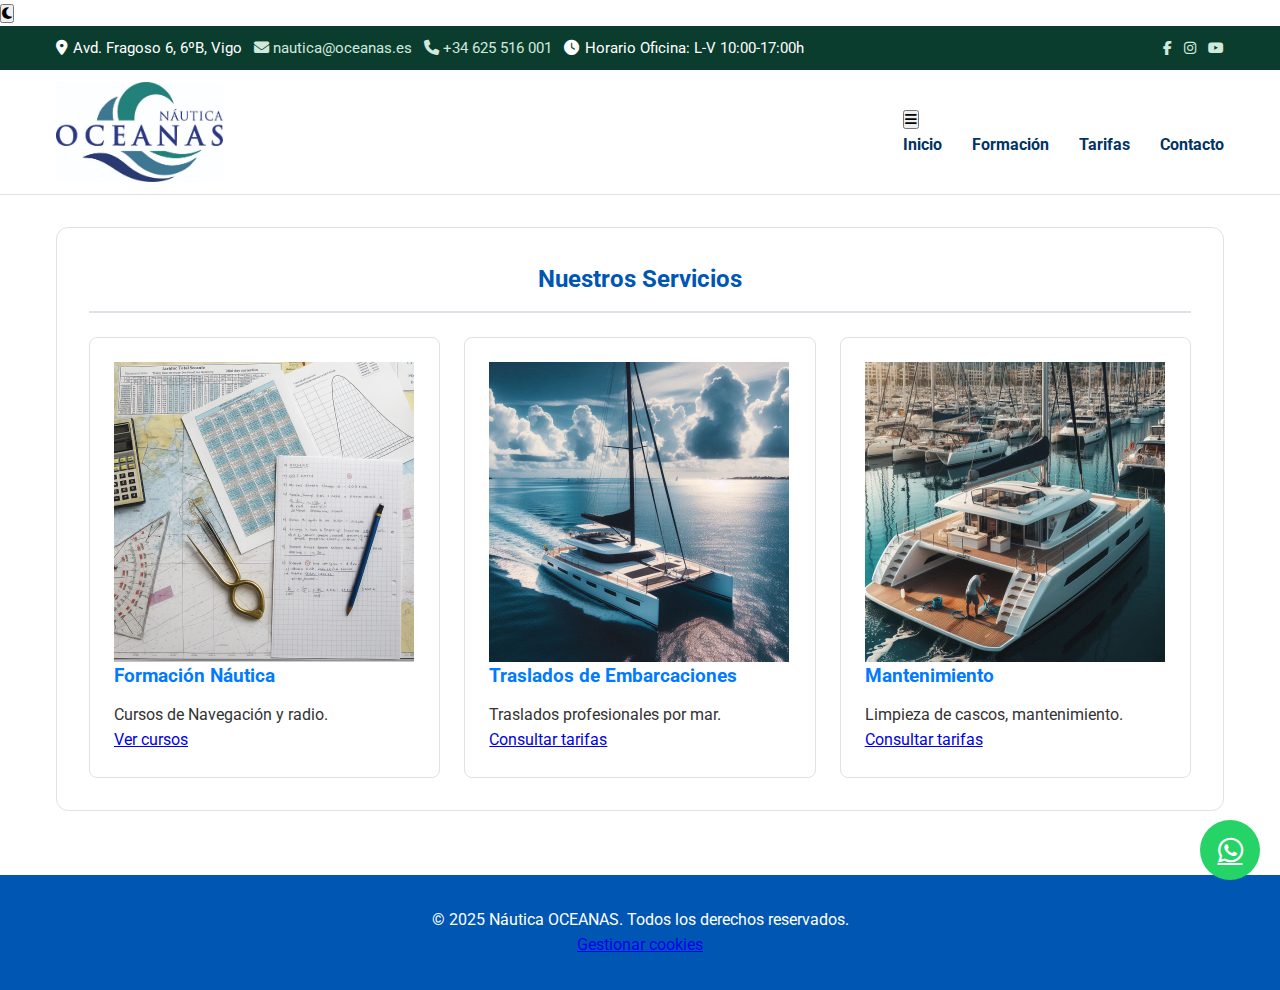
<file: oceanasfinal/index.html>
<!DOCTYPE html>
<html lang="es">
<head>
  <meta charset="UTF-8" />
  <meta name="viewport" content="width=device-width, initial-scale=1.0"/>
  <title>Náutica OCEANAS - Inicio</title>
  <link href="https://fonts.googleapis.com/css2?family=Roboto:wght@300;400;700&display=swap" rel="stylesheet">
  <link rel="stylesheet" href="https://cdnjs.cloudflare.com/ajax/libs/font-awesome/6.5.0/css/all.min.css">
  <link rel="stylesheet" href="css/styles.css">
</head>
  <button class="theme-toggle" onclick="toggleTheme()" title="Cambiar tema">
    <i class="fas fa-moon"></i>
  </button>

  <!-- Barra superior -->
  <header class="header-top">
    <div class="container">
      <ul class="contact-info">
        <li><i class="fas fa-map-marker-alt"></i> Avd. Fragoso 6, 6ºB, Vigo</li>
        <li><a href="mailto:nautica@oceanas.es"><i class="fas fa-envelope"></i> nautica@oceanas.es</a></li>
        <li><a href="tel:+34625516001"><i class="fas fa-phone"></i> +34 625 516 001</a></li>
        <li><i class="fas fa-clock"></i> Horario Oficina: L-V 10:00-17:00h</li>
      </ul>
      <ul class="social-links">
        <li><a href="https://www.facebook.com/oceanas.roses" target="_blank"><i class="fab fa-facebook-f"></i></a></li>
        <li><a href="https://www.instagram.com/oceanas_5/" target="_blank"><i class="fab fa-instagram"></i></a></li>
        <li><a href="https://www.youtube.com/@NauticaOceanas" target="_blank"><i class="fab fa-youtube"></i></a></li>
      </ul>
    </div>
  </header>

  <!-- Header principal -->
  <header class="header-main">
    <div class="container">
      <div class="logo">
        <img src="img/oceanas22.jpeg" alt="Náutica OCEANAS">
      </div>
      <nav>
        <button class="menu-toggle" onclick="toggleMenu()">
          <i class="fas fa-bars"></i>
        </button>
        <ul class="nav-menu" id="navMenu">
          <li><a href="index.html">Inicio</a></li>
          <li><a href="formacion.html">Formación</a></li>
          <li><a href="tarifas.html">Tarifas</a></li>
          <li><a href="contacto.html">Contacto</a></li>
        </ul>
      </nav>
    </div>
  </header>

  <!-- Contenido principal -->
  <main>
    <section>
      <h2>Nuestros Servicios</h2>
      <div class="services-grid">
        <div class="service-card">
          <a href="formacion.html" class="btn"><img src="img/carta6.png" alt="Formación"></a>
          <h3>Formación Náutica</h3>
          <p>Cursos de Navegación y radio.</p>
          <a href="formacion.html" class="btn">Ver cursos</a>
        </div>
        <div class="service-card">
          <a href="tarifas.html" class="btn"><img src="img/catamaran1.png" alt="Traslados"></a>
          <h3>Traslados de Embarcaciones</h3>
          <p>Traslados profesionales por mar.</p>
          <a href="tarifas.html" class="btn">Consultar tarifas</a>
        </div>
        <div class="service-card">
          <a href="tarifas.html" class="btn"><img src="img/catamaran2.png" alt="Servicios"></a>
          <h3>Mantenimiento</h3>
          <p>Limpieza de cascos, mantenimiento.</p>
          <a href="tarifas.html" class="btn">Consultar tarifas</a>
        </div>
      </div>
    </section>
  </main>

  <!-- WhatsApp -->
  <a href="https://wa.me/34625516001?text=¡Hola!%20Quiero%20información" class="whatsapp-float" target="_blank">
    <i class="fab fa-whatsapp"></i>
  </a>

  <!-- Footer -->
  <footer>
    <p>&copy; 2025 Náutica OCEANAS. Todos los derechos reservados.</p>
    <p><a href="#" onclick="showCookieSettings()">Gestionar cookies</a></p>
  </footer>

  <!-- Scripts -->
  <script src="js/scripts.js"></script>
</body>
</html>
</html>
</file>
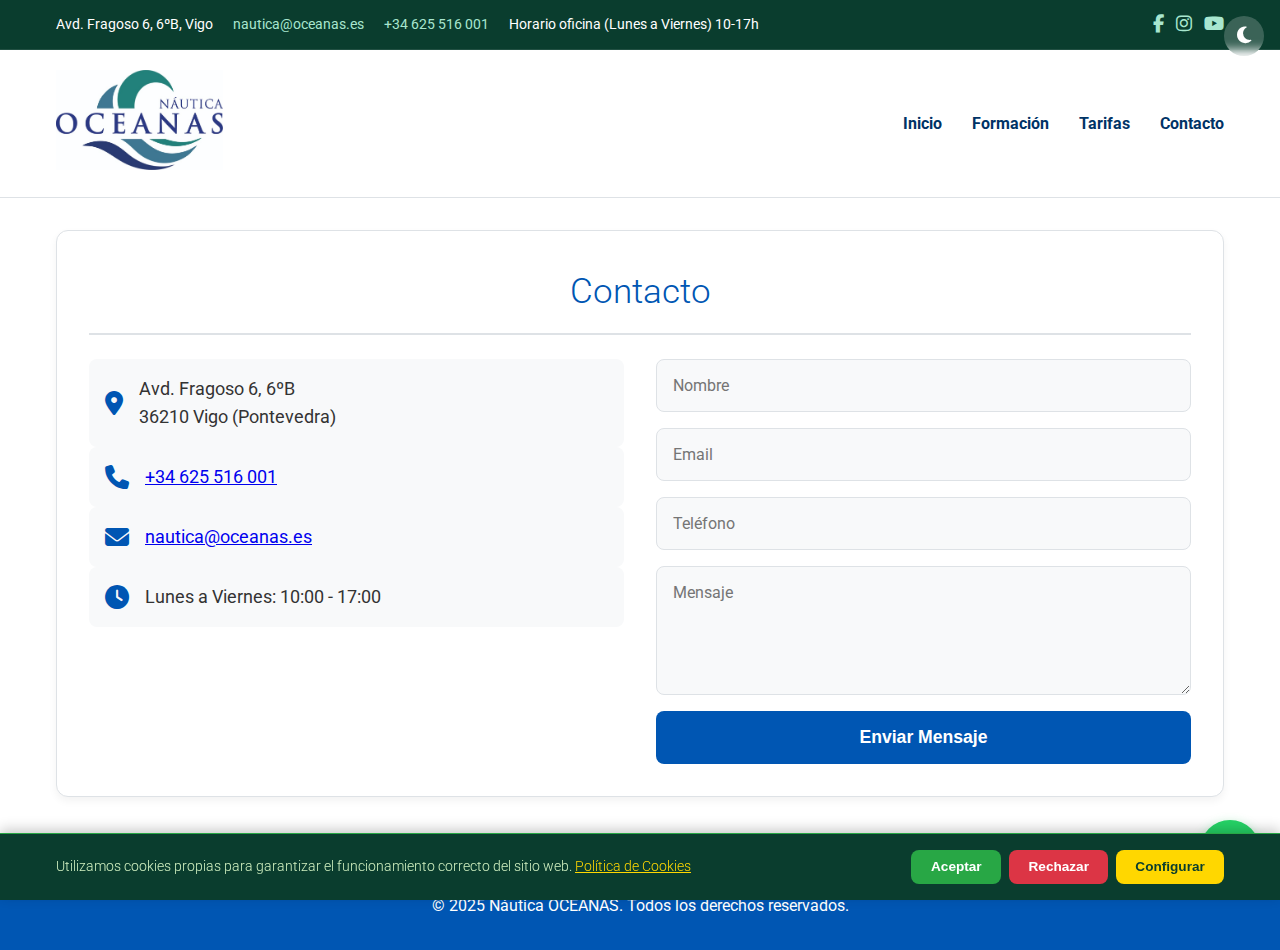
<file: oceanasfinal/contacto.html>
<!DOCTYPE html>
<html lang="es">
<head>
    <meta charset="UTF-8">
    <meta name="viewport" content="width=device-width, initial-scale=1.0">
    <title>Contacto - Náutica OCEANAS</title>
    <link href="https://fonts.googleapis.com/css2?family=Roboto:wght@300;400;700&display=swap" rel="stylesheet">
    <link rel="stylesheet" href="https://cdnjs.cloudflare.com/ajax/libs/font-awesome/6.5.0/css/all.min.css">
    <style>
        :root {
            --primary: #0056b3; --secondary: #007BFF; --light: #f8f9fa; --dark: #212529;
            --gray: #6c757d; --success: #28a745; --border: #dee2e6; --text: #333;
            --bg: #ffffff; --card-bg: #ffffff; --shadow: 0 4px 8px rgba(0,0,0,0.05);
            --oceanas-blue: #003366; --oceanas-gold: #ffd700;
            --topbar-bg: #0a3d2e; --topbar-text: #ffffff;
        }
        [data-theme="dark"] {
            --primary: #1e90ff; --secondary: #0d6efd; --light: #212529; --dark: #f8f9fa;
            --gray: #adb5bd; --success: #20c997; --border: #495057; --text: #f8f9fa;
            --bg: #121212; --card-bg: #1e1e1e; --shadow: 0 4px 12px rgba(0,0,0,0.3);
            --oceanas-blue: #002244; --oceanas-gold: #ffed4e;
            --topbar-bg: #071f18; --topbar-text: #e0e0e0;
        }
        * { margin: 0; padding: 0; box-sizing: border-box; }
        body {
            font-family: 'Roboto', sans-serif; background: var(--bg); color: var(--text);
            line-height: 1.6; transition: all 0.3s ease;
        }

        /* BARRA SUPERIOR */
        .header-top {
            background-color: var(--topbar-bg); padding: 10px 0; font-size: 14px;
            border-bottom: 1px solid rgba(255,255,255,0.1); color: var(--topbar-text);
        }
        .header-top .container {
            max-width: 1200px; margin: 0 auto; display: flex; justify-content: space-between;
            align-items: center; flex-wrap: wrap; padding: 0 1rem;
        }
        .contact-info { display: flex; gap: 20px; list-style: none; }
        .contact-info li { display: flex; align-items: center; gap: 5px; font-size: 0.9rem; }
        .contact-info a { color: #a8e6cf; text-decoration: none; }
        .contact-info a:hover { color: #ffffff; text-decoration: underline; }
        .social-links { display: flex; gap: 12px; list-style: none; }
        .social-links a { color: #a8e6cf; font-size: 18px; }
        .social-links a:hover { color: #ffffff; }

        /* HEADER PRINCIPAL */
        .header-main {
            background-color: #ffffff; padding: 20px 0; border-bottom: 1px solid var(--border);
        }
        [data-theme="dark"] .header-main {
            background-color: #1e1e1e !important; border-bottom-color: #444 !important;
        }
        .header-main .container {
            max-width: 1200px; margin: 0 auto; display: flex; justify-content: space-between;
            align-items: center; padding: 0 1rem;
        }
        .logo img { height: 100px; width: auto; }
        [data-theme="dark"] .logo img { filter: brightness(1.3); }
        .nav-menu {
            display: flex; list-style: none; gap: 30px; align-items: center;
        }
        .nav-menu a {
            color: var(--oceanas-blue); text-decoration: none; font-weight: bold;
            font-size: 1rem; transition: color 0.3s ease;
        }
        .nav-menu a:hover { color: var(--oceanas-gold); }
        [data-theme="dark"] .nav-menu a { color: #ffffff; }
        [data-theme="dark"] .nav-menu a:hover { color: #ffed4e; }

        .menu-toggle {
            display: none; background: none; border: none; color: var(--oceanas-blue);
            font-size: 1.8rem; cursor: pointer; padding: 8px; border-radius: 50%;
            transition: all 0.3s ease; z-index: 1000;
        }
        [data-theme="dark"] .menu-toggle { color: #ffffff; }
        .menu-toggle:hover { background: rgba(0,0,0,0.1); }
        [data-theme="dark"] .menu-toggle:hover { background: rgba(255,255,255,0.1); }

        @media (max-width: 768px) {
            .header-top .container { flex-direction: column; gap: 8px; text-align: center; }
            .contact-info { flex-wrap: wrap; justify-content: center; gap: 12px; font-size: 0.85rem; }
            .social-links { justify-content: center; }
            .header-main .container { flex-direction: column; gap: 15px; text-align: center; position: relative; padding: 1rem; }
            .logo img { height: 70px; }
            .nav-menu {
                display: none; flex-direction: column; gap: 15px; background: var(--bg);
                padding: 1.5rem; width: 100%; position: absolute; top: 100%; left: 0;
                z-index: 999; border: 1px solid var(--border); box-shadow: var(--shadow);
            }
            [data-theme="dark"] .nav-menu { background: #1e1e1e !important; border-color: #444 !important; }
            .nav-menu.active { display: flex; }
            .menu-toggle { display: block; position: absolute; right: 1rem; top: 50%; transform: translateY(-50%); }
        }

        main { max-width: 1200px; margin: 2rem auto; padding: 0 1rem; }
        section {
            background: var(--card-bg); padding: 2rem; border-radius: 12px;
            margin-bottom: 2rem; box-shadow: var(--shadow); border: 1px solid var(--border);
        }
        h1 {
            color: var(--primary); text-align: center; margin-bottom: 1.5rem;
            border-bottom: 2px solid var(--border); padding-bottom: 0.8rem; font-size: 2.2rem; font-weight: 300;
        }
        .contact-grid {
            display: grid; grid-template-columns: repeat(auto-fit, minmax(300px, 1fr)); gap: 2rem;
        }
        .contact-info-item {
            display: flex; align-items: center; gap: 1rem; font-size: 1.1rem;
            padding: 1rem; background: var(--light); border-radius: 8px;
        }
        .contact-info-item i { font-size: 1.5rem; color: var(--primary); }
        form {
            display: grid; gap: 1rem;
        }
        input, textarea {
            padding: 1rem; border: 1px solid var(--border); border-radius: 8px;
            background: var(--light); font-family: inherit; font-size: 1rem;
        }
        input:focus, textarea:focus {
            outline: none; border-color: var(--primary); box-shadow: 0 0 0 3px rgba(0,86,179,0.2);
        }
        button[type="submit"] {
            background: var(--primary); color: white; border: none; padding: 1rem;
            font-size: 1.1rem; cursor: pointer; border-radius: 8px; font-weight: bold;
        }
        button[type="submit"]:hover {
            background: var(--secondary);
        }

        .theme-toggle {
            position: fixed; top: 1rem; right: 1rem; background: rgba(255,255,255,0.2);
            border: none; color: white; width: 40px; height: 40px; border-radius: 50%;
            cursor: pointer; font-size: 1.2rem; backdrop-filter: blur(5px); z-index: 1001;
        }
        .whatsapp-float {
            position: fixed; bottom: 20px; right: 20px; background: #25D366; color: white;
            width: 60px; height: 60px; border-radius: 50%; display: flex; align-items: center;
            justify-content: center; font-size: 1.8rem; box-shadow: 0 4px 12px rgba(37,211,102,0.4);
            z-index: 1000; animation: pulse 2s infinite;
        }
        @keyframes pulse { 0% { box-shadow: 0 0 0 0 rgba(37,211,102,0.7); } 70% { box-shadow: 0 0 0 10px rgba(37,211,102,0); } 100% { box-shadow: 0 0 0 0 rgba(37,211,102,0); } }
        footer { background: var(--primary); color: white; text-align: center; padding: 2rem 0; margin-top: 4rem; }
        @media (max-width: 768px) { .theme-toggle { top: 0.8rem; right: 0.8rem; } }
    </style>
</head>
    <!-- === AVISO DE COOKIES (RGPD - SIN GOOGLE ANALYTICS) === -->
<div id="cookie-banner" class="cookie-banner">
    <div class="cookie-content">
        <p>
            Utilizamos cookies propias para garantizar el funcionamiento correcto del sitio web. 
            <a href="#!" onclick="showCookiePolicy()" style="color: #ffd700; text-decoration: underline; cursor: pointer;">Política de Cookies</a>
        </p>
        <div class="cookie-buttons">
            <button onclick="acceptCookies()" class="cookie-btn cookie-accept">Aceptar</button>
            <button onclick="rejectCookies()" class="cookie-btn cookie-reject">Rechazar</button>
            <button onclick="showCookieSettings()" class="cookie-btn cookie-config">Configurar</button>
        </div>
    </div>
</div>

<!-- Modal de Configuración -->
<div id="cookie-modal" class="cookie-modal">
    <div class="cookie-modal-content">
        <span class="cookie-close" onclick="closeCookieModal()">&times;</span>
        <h3>Configuración de Cookies</h3>
        <p>Elige qué tipo de cookies permites:</p>
        <label>
            <input type="checkbox" id="cookie-necessary" checked disabled>
            Cookies Necesarias <small>(Siempre activas - esenciales para el sitio)</small>
        </label>
        <div class="cookie-buttons">
            <button onclick="saveCookieSettings()" class="cookie-btn cookie-save">Guardar preferencias</button>
        </div>
    </div>
</div>

<!-- Política de Cookies (Modal) -->
<div id="cookie-policy-modal" class="cookie-modal">
    <div class="cookie-modal-content">
        <span class="cookie-close" onclick="closeCookiePolicy()">&times;</span>
        <h3>Política de Cookies</h3>
        <p><strong>Náutica OCEANAS</strong> utiliza cookies propias para garantizar el correcto funcionamiento del sitio web.</p>
        <h4>¿Qué son las cookies?</h4>
        <p>Las cookies son pequeños archivos que se almacenan en tu navegador para recordar preferencias como el tema oscuro/claro.</p>
        <h4>Cookies utilizadas</h4>
        <ul>
            <li><strong>Necesarias:</strong> Para el funcionamiento básico (ej: tema, menú).</li>
            <li><strong>No utilizamos cookies de terceros, publicidad ni analíticas.</strong></li>
        </ul>
        <h4>¿Cómo gestionarlas?</h4>
        <p>Puedes aceptar, rechazar o configurar las cookies en cualquier momento desde el banner inferior.</p>
        <p><small>Última actualización: 10 de noviembre de 2025</small></p>
    </div>
</div>

<style>
    /* === ESTILOS DEL BANNER DE COOKIES === */
    .cookie-banner {
        position: fixed; bottom: 0; left: 0; width: 100%; background: #0a3d2e;
        color: #d0f0c0; padding: 1rem; z-index: 9999; box-shadow: 0 -4px 12px rgba(0,0,0,0.2);
        font-size: 0.9rem; display: none; backdrop-filter: blur(6px); border-top: 1px solid #28a745;
    }
    .cookie-content {
        max-width: 1200px; margin: 0 auto; display: flex; justify-content: space-between;
        align-items: center; flex-wrap: wrap; gap: 1rem; padding: 0 1rem;
    }
    .cookie-content p { margin: 0; flex: 1; min-width: 280px; font-weight: 300; }
    .cookie-buttons { display: flex; gap: 0.5rem; flex-wrap: wrap; }
    .cookie-btn {
        padding: 0.6rem 1.2rem; border: none; border-radius: 8px; cursor: pointer;
        font-size: 0.85rem; font-weight: bold; transition: all 0.3s ease;
        min-width: 90px;
    }
    .cookie-accept { background: #28a745; color: white; }
    .cookie-reject { background: #dc3545; color: white; }
    .cookie-config { background: #ffd700; color: #0a3d2e; }
    .cookie-save { background: var(--primary); color: white; width: 100%; margin-top: 1rem; }
    .cookie-btn:hover { transform: translateY(-2px); opacity: 0.92; }

    /* Modal genérico */
    .cookie-modal {
        display: none; position: fixed; z-index: 10000; left: 0; top: 0;
        width: 100%; height: 100%; background: rgba(0,0,0,0.75); justify-content: center; align-items: center;
        padding: 1rem; overflow-y: auto;
    }
    .cookie-modal-content {
        background: var(--card-bg); padding: 2rem; border-radius: 12px; max-width: 600px;
        width: 100%; position: relative; box-shadow: var(--shadow); border: 1px solid var(--border);
        color: var(--text);
    }
    .cookie-close {
        position: absolute; top: 12px; right: 18px; font-size: 2rem; cursor: pointer;
        color: var(--text); opacity: 0.7; font-weight: bold;
    }
    .cookie-close:hover { opacity: 1; }
    .cookie-modal h3 { margin-top: 0; color: var(--primary); border-bottom: 1px solid var(--border); padding-bottom: 0.5rem; }
    .cookie-modal label {
        display: flex; align-items: flex-start; gap: 0.8rem; margin: 1rem 0; font-size: 1rem;
    }
    .cookie-modal input[type="checkbox"] {
        width: 18px; height: 18px; accent-color: #28a745; margin-top: 2px;
    }
    .cookie-modal small { color: var(--gray); font-size: 0.85rem; }

    @media (max-width: 768px) {
        .cookie-content { flex-direction: column; text-align: center; }
        .cookie-buttons { justify-content: center; width: 100%; }
        .cookie-btn { flex: 1; }
        .cookie-modal-content { padding: 1.5rem; }
    }
</style>

<script>
    // === GESTIÓN DE COOKIES (SIN ANALÍTICAS) ===
    const COOKIE_NAME = 'oceanas_cookies';

    // Mostrar banner si no hay consentimiento previo
    window.addEventListener('load', () => {
        const consent = localStorage.getItem(COOKIE_NAME);
        if (!consent) {
            document.getElementById('cookie-banner').style.display = 'block';
        }
    });

    // Aceptar todas
    function acceptCookies() {
        localStorage.setItem(COOKIE_NAME, JSON.stringify({ necessary: true }));
        hideBanner();
    }

    // Rechazar (solo necesarias)
    function rejectCookies() {
        localStorage.setItem(COOKIE_NAME, JSON.stringify({ necessary: true }));
        hideBanner();
    }

    // Mostrar configuración
    function showCookieSettings() {
        document.getElementById('cookie-modal').style.display = 'flex';
    }

    // Cerrar modal
    function closeCookieModal() {
        document.getElementById('cookie-modal').style.display = 'none';
    }

    // Guardar (solo necesarias)
    function saveCookieSettings() {
        acceptCookies();
        closeCookieModal();
    }

    // Mostrar política
    function showCookiePolicy() {
        document.getElementById('cookie-policy-modal').style.display = 'flex';
    }

    // Cerrar política
    function closeCookiePolicy() {
        document.getElementById('cookie-policy-modal').style.display = 'none';
    }

    // Ocultar banner
    function hideBanner() {
        document.getElementById('cookie-banner').style.display = 'none';
    }

    // Cerrar modales al hacer clic fuera
    window.onclick = function(e) {
        const modal1 = document.getElementById('cookie-modal');
        const modal2 = document.getElementById('cookie-policy-modal');
        if (e.target === modal1) closeCookieModal();
        if (e.target === modal2) closeCookiePolicy();
    };
</script>
<body data-theme="light">
    <button class="theme-toggle" onclick="toggleTheme()" title="Cambiar tema">
        <i class="fas fa-moon"></i>
    </button>

    <!-- BARRA SUPERIOR -->
    <header class="header-top">
        <div class="container">
            <ul class="contact-info">
                <li>Avd. Fragoso 6, 6ºB, Vigo</li>
                <li><a href="mailto:nautica@oceanas.es">nautica@oceanas.es</a></li>
                <li><a href="tel:+34625516001">+34 625 516 001</a></li>
                <li class="Horario oficina">Horario oficina (Lunes a Viernes) 10-17h</li>
            </ul>
            <ul class="social-links">
                <li><a href="https://www.facebook.com/oceanas.roses" target="_blank" rel="noopener"><i class="fab fa-facebook-f"></i></a></li>
                <li><a href="https://www.instagram.com/oceanas_5/" target="_blank" rel="noopener"><i class="fab fa-instagram"></i></a></li>
                <li><a href="https://www.youtube.com/@NauticaOceanas" target="_blank" rel="noopener"><i class="fab fa-youtube"></i></a></li>
            </ul>
        </div>
    </header>

    <!-- Header principal -->
  <header class="header-main">
    <div class="container">
      <div class="logo">
        <img src="img/oceanas22.jpeg" alt="Náutica OCEANAS">
      </div>
      <nav>
        <button class="menu-toggle" onclick="toggleMenu()">
          <i class="fas fa-bars"></i>
        </button>
        <ul class="nav-menu" id="navMenu">
          <li><a href="index.html">Inicio</a></li>
          <li><a href="formacion.html">Formación</a></li>
          <li><a href="tarifas.html">Tarifas</a></li>
          <li><a href="contacto.html">Contacto</a></li>
        </ul>
      </nav>
    </div>
  </header>

    <!-- CONTENIDO -->
    <main>
        <section>
            <h1>Contacto</h1>
            <div class="contact-grid">
                <div>
                    <div class="contact-info-item">
                        <i class="fas fa-map-marker-alt"></i>
                        <div>Avd. Fragoso 6, 6ºB<br>36210 Vigo (Pontevedra)</div>
                    </div>
                    <div class="contact-info-item">
                        <i class="fas fa-phone"></i>
                        <div><a href="tel:+34625516001">+34 625 516 001</a></div>
                    </div>
                    <div class="contact-info-item">
                        <i class="fas fa-envelope"></i>
                        <div><a href="mailto:nautica@oceanas.es">nautica@oceanas.es</a></div>
                    </div>
                    <div class="contact-info-item">
                        <i class="fas fa-clock"></i>
                        <div>Lunes a Viernes: 10:00 - 17:00</div>
                    </div>
                </div>
                <form>
                    <input type="text" placeholder="Nombre" required>
                    <input type="email" placeholder="Email" required>
                    <input type="tel" placeholder="Teléfono">
                    <textarea rows="5" placeholder="Mensaje" required></textarea>
                    <button type="submit">Enviar Mensaje</button>
                </form>
            </div>
        </section>
    </main>

    <a href="https://wa.me/34625516001?text=¡Hola!%20Quiero%20contactar" class="whatsapp-float" target="_blank">
        <i class="fab fa-whatsapp"></i>
    </a>

    <footer>
        <p>© 2025 Náutica OCEANAS. Todos los derechos reservados.</p>
    </footer>

    <script>
        function toggleTheme() {
            const body = document.body;
            const newTheme = body.getAttribute('data-theme') === 'dark' ? 'light' : 'dark';
            body.setAttribute('data-theme', newTheme);
            localStorage.setItem('theme', newTheme);
            const icon = document.querySelector('.theme-toggle i');
            icon.className = newTheme === 'dark' ? 'fas fa-sun' : 'fas fa-moon';
        }
        function toggleMenu() {
            const menu = document.getElementById('navMenu');
            menu.classList.toggle('active');
        }
        window.addEventListener('load', () => {
            const saved = localStorage.getItem('theme') || (window.matchMedia('(prefers-color-scheme: dark)').matches ? 'dark' : 'light');
            document.body.setAttribute('data-theme', saved);
            const icon = document.querySelector('.theme-toggle i');
            if (icon) icon.className = saved === 'dark' ? 'fas fa-sun' : 'fas fa-moon';
        });
    </script>
</body>
</html>
</file>
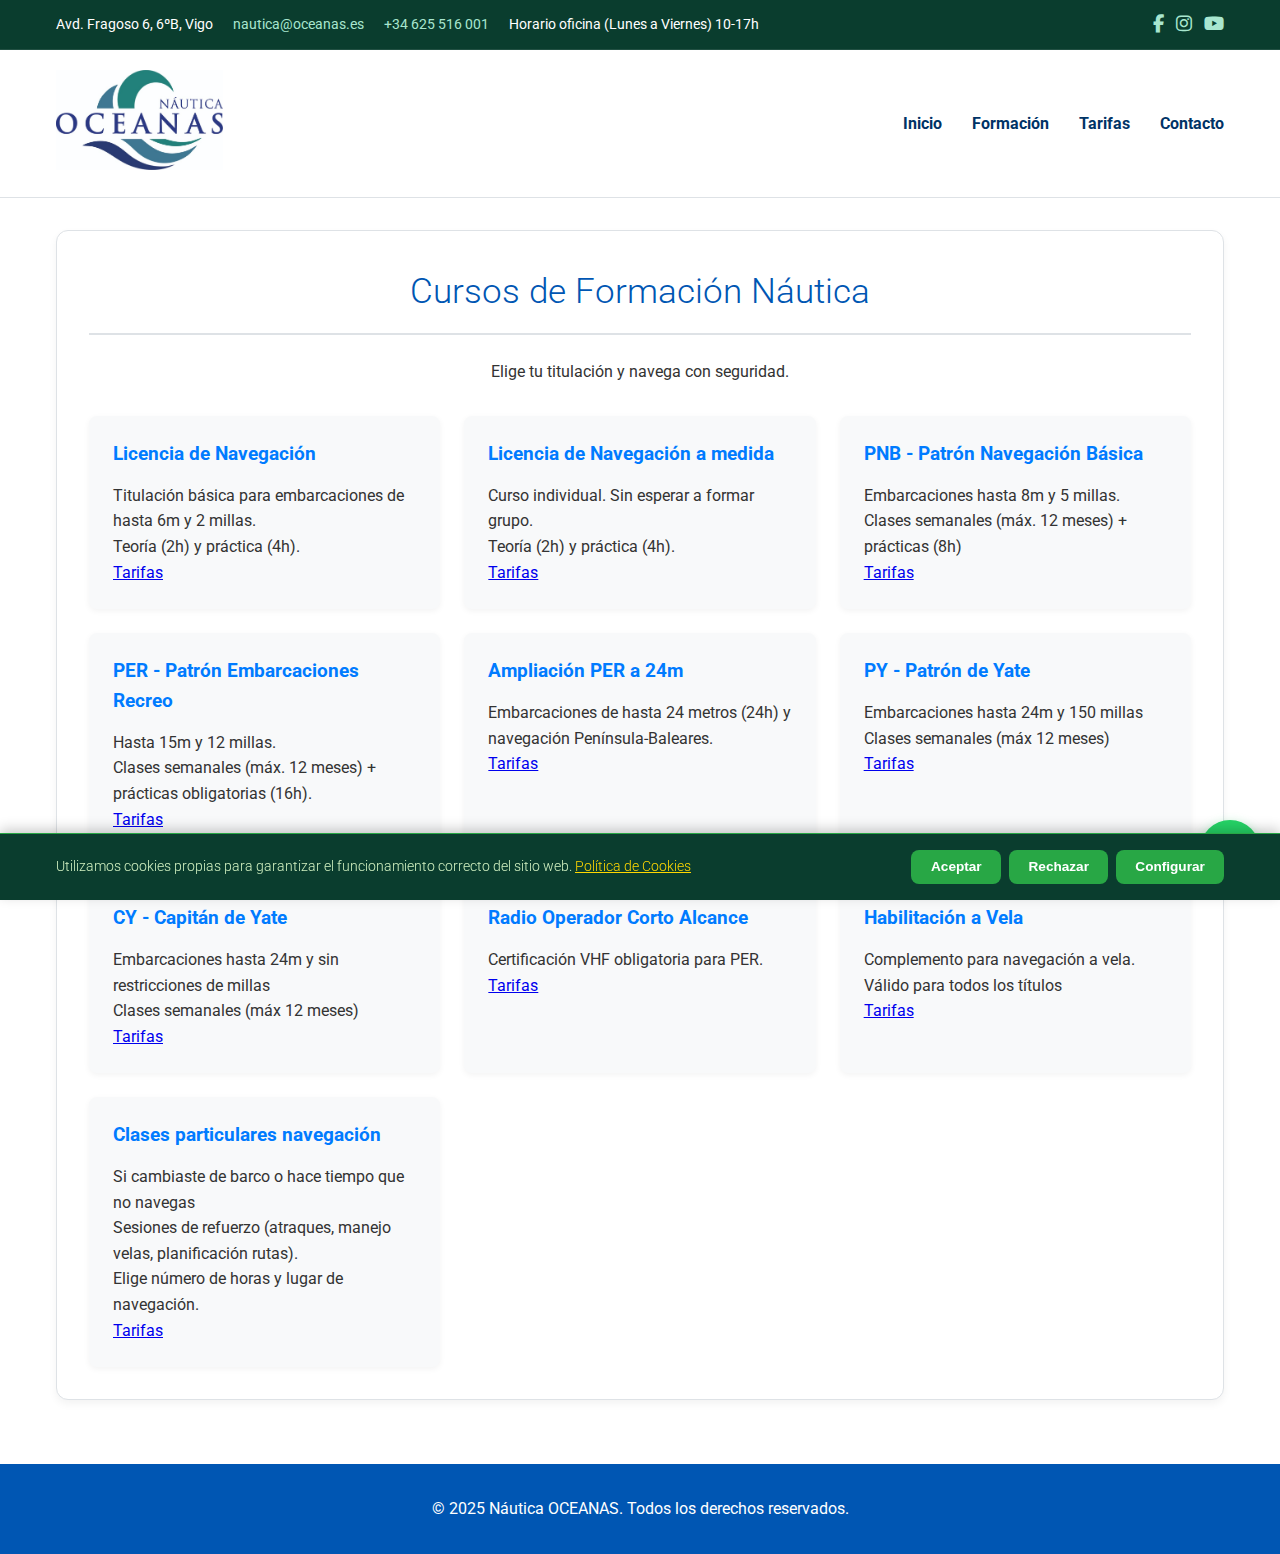
<file: oceanasfinal/formacion.html>
<!DOCTYPE html>
<html lang="es">
<head>
    <meta charset="UTF-8">
    <meta name="viewport" content="width=device-width, initial-scale=1.0">
    <title>Formación - Náutica OCEANAS</title>
    <link href="https://fonts.googleapis.com/css2?family=Roboto:wght@300;400;700&display=swap" rel="stylesheet">
    <link rel="stylesheet" href="https://cdnjs.cloudflare.com/ajax/libs/font-awesome/6.5.0/css/all.min.css">
    <style>
        :root {
            --primary: #0056b3; --secondary: #007BFF; --light: #f8f9fa; --dark: #212529;
            --gray: #6c757d; --success: #28a745; --border: #dee2e6; --text: #333;
            --bg: #ffffff; --card-bg: #ffffff; --shadow: 0 4px 8px rgba(0,0,0,0.05);
            --oceanas-blue: #003366; --oceanas-gold: #ffd700;
            --topbar-bg: #0a3d2e; --topbar-text: #ffffff;
        }
       
        * { margin: 0; padding: 0; box-sizing: border-box; }
        body {
            font-family: 'Roboto', sans-serif; background: var(--bg); color: var(--text);
            line-height: 1.6; transition: all 0.3s ease;
        }

        /* BARRA SUPERIOR */
        .header-top {
            background-color: var(--topbar-bg); padding: 10px 0; font-size: 14px;
            border-bottom: 1px solid rgba(255,255,255,0.1); color: var(--topbar-text);
        }
        .header-top .container {
            max-width: 1200px; margin: 0 auto; display: flex; justify-content: space-between;
            align-items: center; flex-wrap: wrap; padding: 0 1rem;
        }
        .contact-info { display: flex; gap: 20px; list-style: none; }
        .contact-info li { display: flex; align-items: center; gap: 5px; font-size: 0.9rem; }
        .contact-info a { color: #a8e6cf; text-decoration: none; }
        .contact-info a:hover { color: #ffffff; text-decoration: underline; }
        .social-links { display: flex; gap: 12px; list-style: none; }
        .social-links a { color: #a8e6cf; font-size: 18px; }
        .social-links a:hover { color: #ffffff; }

        /* HEADER PRINCIPAL */
        .header-main {
            background-color: #ffffff; padding: 20px 0; border-bottom: 1px solid var(--border);
        }
       
        .header-main .container {
            max-width: 1200px; margin: 0 auto; display: flex; justify-content: space-between;
            align-items: center; padding: 0 1rem;
        }
        .logo img { height: 100px; width: auto; }
        
        .nav-menu {
            display: flex; list-style: none; gap: 30px; align-items: center;
        }
        .nav-menu a {
            color: var(--oceanas-blue); text-decoration: none; font-weight: bold;
            font-size: 1rem; transition: color 0.3s ease;
        }
        .nav-menu a:hover { color: var(--oceanas-gold); }
       
     
     @media (max-width: 768px) {
            .header-top .container { flex-direction: column; gap: 8px; text-align: center; }
            .contact-info { flex-wrap: wrap; justify-content: center; gap: 12px; font-size: 0.85rem; }
            .social-links { justify-content: center; }
            .header-main .container { flex-direction: column; gap: 15px; text-align: center; position: relative; padding: 1rem; }
            .logo img { height: 70px; }
            .nav-menu {
                display: flex; flex-direction: column; gap: 15px; background: var(--bg);
                padding: 1.5rem; width: 100%; position: absolute; top: 100%; left: 0;
                z-index: 999; border: 1px solid var(--border); box-shadow: var(--shadow);
            }
          
            .nav-menu.active { display: flex; }
           
        }

        main { max-width: 1200px; margin: 2rem auto; padding: 0 1rem; }
        section {
            background: var(--card-bg); padding: 2rem; border-radius: 12px;
            margin-bottom: 2rem; box-shadow: var(--shadow); border: 1px solid var(--border);
        }
        h1, h2 {
            color: var(--primary); text-align: center; margin-bottom: 1.5rem;
            border-bottom: 2px solid var(--border); padding-bottom: 0.8rem;
        }
        h1 { font-size: 2.2rem; font-weight: 300; }
        .course-list {
            display: grid; gap: 1.5rem; grid-template-columns: repeat(auto-fit, minmax(280px, 1fr));
        }
        .course-item {
            background: var(--light); padding: 1.5rem; border-radius: 8px;
            box-shadow: 0 2px 6px rgba(0,0,0,0.05); transition: transform 0.3s ease;
        }
        .course-item:hover { transform: translateY(-5px); }
        .course-item h3 { color: var(--secondary); margin-bottom: 0.8rem; }
        .price { font-weight: bold; color: var(--success); font-size: 1.1rem; }

       
        .whatsapp-float {
            position: fixed; bottom: 20px; right: 20px; background: #25D366; color: white;
            width: 60px; height: 60px; border-radius: 50%; display: flex; align-items: center;
            justify-content: center; font-size: 1.8rem; box-shadow: 0 4px 12px rgba(37,211,102,0.4);
            z-index: 1000; animation: pulse 2s infinite;
        }
        @keyframes pulse { 0% { box-shadow: 0 0 0 0 rgba(37,211,102,0.7); } 70% { box-shadow: 0 0 0 10px rgba(37,211,102,0); } 100% { box-shadow: 0 0 0 0 rgba(37,211,102,0); } }
        footer { background: var(--primary); color: white; text-align: center; padding: 2rem 0; margin-top: 4rem; }
        @media (max-width: 768px) { .theme-toggle { top: 0.8rem; right: 0.8rem; } }
    </style>
</head>
     <!-- === AVISO DE COOKIES (RGPD - SIN GOOGLE ANALYTICS) === -->
<div id="cookie-banner" class="cookie-banner">
    <div class="cookie-content">
        <p>
            Utilizamos cookies propias para garantizar el funcionamiento correcto del sitio web. 
            <a href="#!" onclick="showCookiePolicy()" style="color: #ffd700; text-decoration: underline; cursor: pointer;">Política de Cookies</a>
        </p>
        <div class="cookie-buttons">
            <button onclick="acceptCookies()" class="cookie-btn cookie-accept">Aceptar</button>
            <button onclick="rejectCookies()" class="cookie-btn cookie-reject">Rechazar</button>
            <button onclick="showCookieSettings()" class="cookie-btn cookie-config">Configurar</button>
        </div>
    </div>
</div>

<!-- Modal de Configuración -->
<div id="cookie-modal" class="cookie-modal">
    <div class="cookie-modal-content">
        <span class="cookie-close" onclick="closeCookieModal()">&times;</span>
        <h3>Configuración de Cookies</h3>
        <p>Elige qué tipo de cookies permites:</p>
        <label>
            <input type="checkbox" id="cookie-necessary" checked disabled>
            Cookies Necesarias <small>(Siempre activas - esenciales para el sitio)</small>
        </label>
        <div class="cookie-buttons">
            <button onclick="saveCookieSettings()" class="cookie-btn cookie-save">Guardar preferencias</button>
        </div>
    </div>
</div>

<!-- Política de Cookies (Modal) -->
<div id="cookie-policy-modal" class="cookie-modal">
    <div class="cookie-modal-content">
        <span class="cookie-close" onclick="closeCookiePolicy()">&times;</span>
        <h3>Política de Cookies</h3>
        <p><strong>Náutica OCEANAS</strong> utiliza cookies propias para garantizar el correcto funcionamiento del sitio web.</p>
        <h4>¿Qué son las cookies?</h4>
        <p>Las cookies son pequeños archivos que se almacenan en tu navegador para recordar preferencias como el tema oscuro/claro.</p>
        <h4>Cookies utilizadas</h4>
        <ul>
            <li><strong>Necesarias:</strong> Para el funcionamiento básico (ej: tema, menú).</li>
            <li><strong>No utilizamos cookies de terceros, publicidad ni analíticas.</strong></li>
        </ul>
        <h4>¿Cómo gestionarlas?</h4>
        <p>Puedes aceptar, rechazar o configurar las cookies en cualquier momento desde el banner inferior.</p>
        <p><small>Última actualización: 10 de noviembre de 2025</small></p>
    </div>
</div>

<style>
    /* === ESTILOS DEL BANNER DE COOKIES === */
    .cookie-banner {
        position: fixed; bottom: 0; left: 0; width: 100%; background: #0a3d2e;
        color: #d0f0c0; padding: 1rem; z-index: 9999; box-shadow: 0 -4px 12px rgba(0,0,0,0.2);
        font-size: 0.9rem; display: none; backdrop-filter: blur(6px); border-top: 1px solid #28a745;
    }
    .cookie-content {
        max-width: 1200px; margin: 0 auto; display: flex; justify-content: space-between;
        align-items: center; flex-wrap: wrap; gap: 1rem; padding: 0 1rem;
    }
    .cookie-content p { margin: 0; flex: 1; min-width: 280px; font-weight: 300; }
    .cookie-buttons { display: flex; gap: 0.5rem; flex-wrap: wrap; }
    .cookie-btn {
        padding: 0.6rem 1.2rem; border: none; border-radius: 8px; cursor: pointer;
        font-size: 0.85rem; font-weight: bold; transition: all 0.3s ease;
        min-width: 90px;
    }
    .cookie-accept { background: #28a745; color: white; }
    .cookie-reject { background: #28a745; color: white; }
    .cookie-config { background: #28a745; color: white; }
    .cookie-save { background: var(--primary); color: white; width: 100%; margin-top: 1rem; }
    .cookie-btn:hover { transform: translateY(-2px); opacity: 0.92; }

    /* Modal genérico */
    .cookie-modal {
        display: none; position: fixed; z-index: 10000; left: 0; top: 0;
        width: 100%; height: 100%; background: rgba(0,0,0,0.75); justify-content: center; align-items: center;
        padding: 1rem; overflow-y: auto;
    }
    .cookie-modal-content {
        background: var(--card-bg); padding: 2rem; border-radius: 12px; max-width: 600px;
        width: 100%; position: relative; box-shadow: var(--shadow); border: 1px solid var(--border);
        color: var(--text);
    }
    .cookie-close {
        position: absolute; top: 12px; right: 18px; font-size: 2rem; cursor: pointer;
        color: var(--text); opacity: 0.7; font-weight: bold;
    }
    .cookie-close:hover { opacity: 1; }
    .cookie-modal h3 { margin-top: 0; color: var(--primary); border-bottom: 1px solid var(--border); padding-bottom: 0.5rem; }
    .cookie-modal label {
        display: flex; align-items: flex-start; gap: 0.8rem; margin: 1rem 0; font-size: 1rem;
    }
    .cookie-modal input[type="checkbox"] {
        width: 18px; height: 18px; accent-color: #28a745; margin-top: 2px;
    }
    .cookie-modal small { color: var(--gray); font-size: 0.85rem; }

    @media (max-width: 768px) {
        .cookie-content { flex-direction: column; text-align: center; }
        .cookie-buttons { justify-content: center; width: 100%; }
        .cookie-btn { flex: 1; }
        .cookie-modal-content { padding: 1.5rem; }
    }
</style>

<script>
    // === GESTIÓN DE COOKIES (SIN ANALÍTICAS) ===
    const COOKIE_NAME = 'oceanas_cookies';

    // Mostrar banner si no hay consentimiento previo
    window.addEventListener('load', () => {
        const consent = localStorage.getItem(COOKIE_NAME);
        if (!consent) {
            document.getElementById('cookie-banner').style.display = 'block';
        }
    });

    // Aceptar todas
    function acceptCookies() {
        localStorage.setItem(COOKIE_NAME, JSON.stringify({ necessary: true }));
        hideBanner();
    }

    // Rechazar (solo necesarias)
    function rejectCookies() {
        localStorage.setItem(COOKIE_NAME, JSON.stringify({ necessary: true }));
        hideBanner();
    }

    // Mostrar configuración
    function showCookieSettings() {
        document.getElementById('cookie-modal').style.display = 'flex';
    }

    // Cerrar modal
    function closeCookieModal() {
        document.getElementById('cookie-modal').style.display = 'none';
    }

    // Guardar (solo necesarias)
    function saveCookieSettings() {
        acceptCookies();
        closeCookieModal();
    }

    // Mostrar política
    function showCookiePolicy() {
        document.getElementById('cookie-policy-modal').style.display = 'flex';
    }

    // Cerrar política
    function closeCookiePolicy() {
        document.getElementById('cookie-policy-modal').style.display = 'none';
    }

    // Ocultar banner
    function hideBanner() {
        document.getElementById('cookie-banner').style.display = 'none';
    }

    // Cerrar modales al hacer clic fuera
    window.onclick = function(e) {
        const modal1 = document.getElementById('cookie-modal');
        const modal2 = document.getElementById('cookie-policy-modal');
        if (e.target === modal1) closeCookieModal();
        if (e.target === modal2) closeCookiePolicy();
    };
</script>
<body data-theme="light">
    
    <!-- BARRA SUPERIOR -->
    <header class="header-top">
        <div class="container">
            <ul class="contact-info">
                <li>Avd. Fragoso 6, 6ºB, Vigo</li>
                <li><a href="mailto:nautica@oceanas.es">nautica@oceanas.es</a></li>
                <li><a href="tel:+34625516001">+34 625 516 001</a></li>
                <li class="Horario oficina">Horario oficina (Lunes a Viernes) 10-17h</li>
            </ul>
            <ul class="social-links">
                <li><a href="https://www.facebook.com/oceanas.roses" target="_blank" rel="noopener"><i class="fab fa-facebook-f"></i></a></li>
                <li><a href="https://www.instagram.com/oceanas_5/" target="_blank" rel="noopener"><i class="fab fa-instagram"></i></a></li>
                <li><a href="https://www.youtube.com/@NauticaOceanas" target="_blank" rel="noopener"><i class="fab fa-youtube"></i></a></li>
            </ul>
        </div>
    </header>

    <!-- Header principal -->
  <header class="header-main">
    <div class="container">
      <div class="logo">
        <img src="img/oceanas22.jpeg" alt="Náutica OCEANAS">
      </div>
      <nav>
       
        <ul class="nav-menu" id="navMenu">
          <li><a href="index.html">Inicio</a></li>
          <li><a href="formacion.html">Formación</a></li>
          <li><a href="tarifas.html">Tarifas</a></li>
          <li><a href="contacto.html">Contacto</a></li>
        </ul>
      </nav>
    </div>

  </header>


    <!-- CONTENIDO -->
    <main>
        <section>
            <h1>Cursos de Formación Náutica</h1>
            <p style="text-align:center; margin-bottom:2rem;">Elige tu titulación y navega con seguridad.</p>
            <div class="course-list">
                <div class="course-item">
                    <h3>Licencia de Navegación</h3>
                    <p>Titulación básica para embarcaciones de hasta 6m y 2 millas.</p>
                    <p>Teoría (2h) y práctica (4h).</p>
                    <a href="tarifas.html" class="btn">Tarifas</a>
                </div>
                <div class="course-item">
                    <h3>Licencia de Navegación a medida</h3>
                    <p>Curso individual. Sin esperar a formar grupo.</p>
                    <p>Teoría (2h) y práctica (4h).</p>
                    <a href="tarifas.html" class="btn">Tarifas</a>
                </div>
                <div class="course-item">
                    <h3>PNB - Patrón Navegación Básica</h3>
                    <p>Embarcaciones hasta 8m y 5 millas.</p>
                    <p>Clases semanales (máx. 12 meses) + prácticas (8h)</p>
                    <a href="tarifas.html" class="btn">Tarifas</a>
                </div>
                <div class="course-item">
                    <h3>PER - Patrón Embarcaciones Recreo</h3>
                    <p>Hasta 15m y 12 millas.</p>
                    <p>Clases semanales (máx. 12 meses) + prácticas obligatorias (16h).</p>
                    <a href="tarifas.html" class="btn">Tarifas</a>
                </div>
                <div class="course-item">
                    <h3>Ampliación PER a 24m</h3>
                    <p>Embarcaciones de hasta 24 metros (24h) y navegación Península-Baleares.</p>
                    <a href="tarifas.html" class="btn">Tarifas</a>
                </div>
                <div class="course-item">
                    <h3>PY - Patrón de Yate</h3>
                    <p>Embarcaciones hasta 24m y 150 millas</p>
                    <p>Clases semanales (máx 12 meses)</p>
                    <a href="tarifas.html" class="btn">Tarifas</a>
                </div>
                <div class="course-item">
                    <h3>CY - Capitán de Yate</h3>
                    <p>Embarcaciones hasta 24m y sin restricciones de millas</p>
                    <p>Clases semanales (máx 12 meses)</p>
                    <a href="tarifas.html" class="btn">Tarifas</a>
                </div>
                    <div class="course-item">
                    <h3>Radio Operador Corto Alcance</h3>
                    <p>Certificación VHF obligatoria para PER.</p>
                    <a href="tarifas.html" class="btn">Tarifas</a>
                </div>
                <div class="course-item">
                    <h3>Habilitación a Vela</h3>
                    <p>Complemento para navegación a vela.</p>
                    <p>Válido para todos los títulos</p>
                    <a href="tarifas.html" class="btn">Tarifas</a>
                </div>    
                <div class="course-item">
                    <h3>Clases particulares navegación</h3>
                    <p>Si cambiaste de barco o hace tiempo que no navegas</p>
                    <p>Sesiones de refuerzo (atraques, manejo velas, planificación rutas).</p>
                    <p>Elige número de horas y lugar de navegación.</p>
                    <a href="tarifas.html" class="btn">Tarifas</a>
                </div>
            </div>
        </section>
    </main>

    <a href="https://wa.me/34625516001?text=¡Hola!%20Quiero%20información%20sobre%20formación" class="whatsapp-float" target="_blank">
        <i class="fab fa-whatsapp"></i>
    </a>

    <footer>
        <p>© 2025 Náutica OCEANAS. Todos los derechos reservados.</p>
    </footer>

    <script src="js/cookies.js" defer></script>
</body>
</html>
</file>
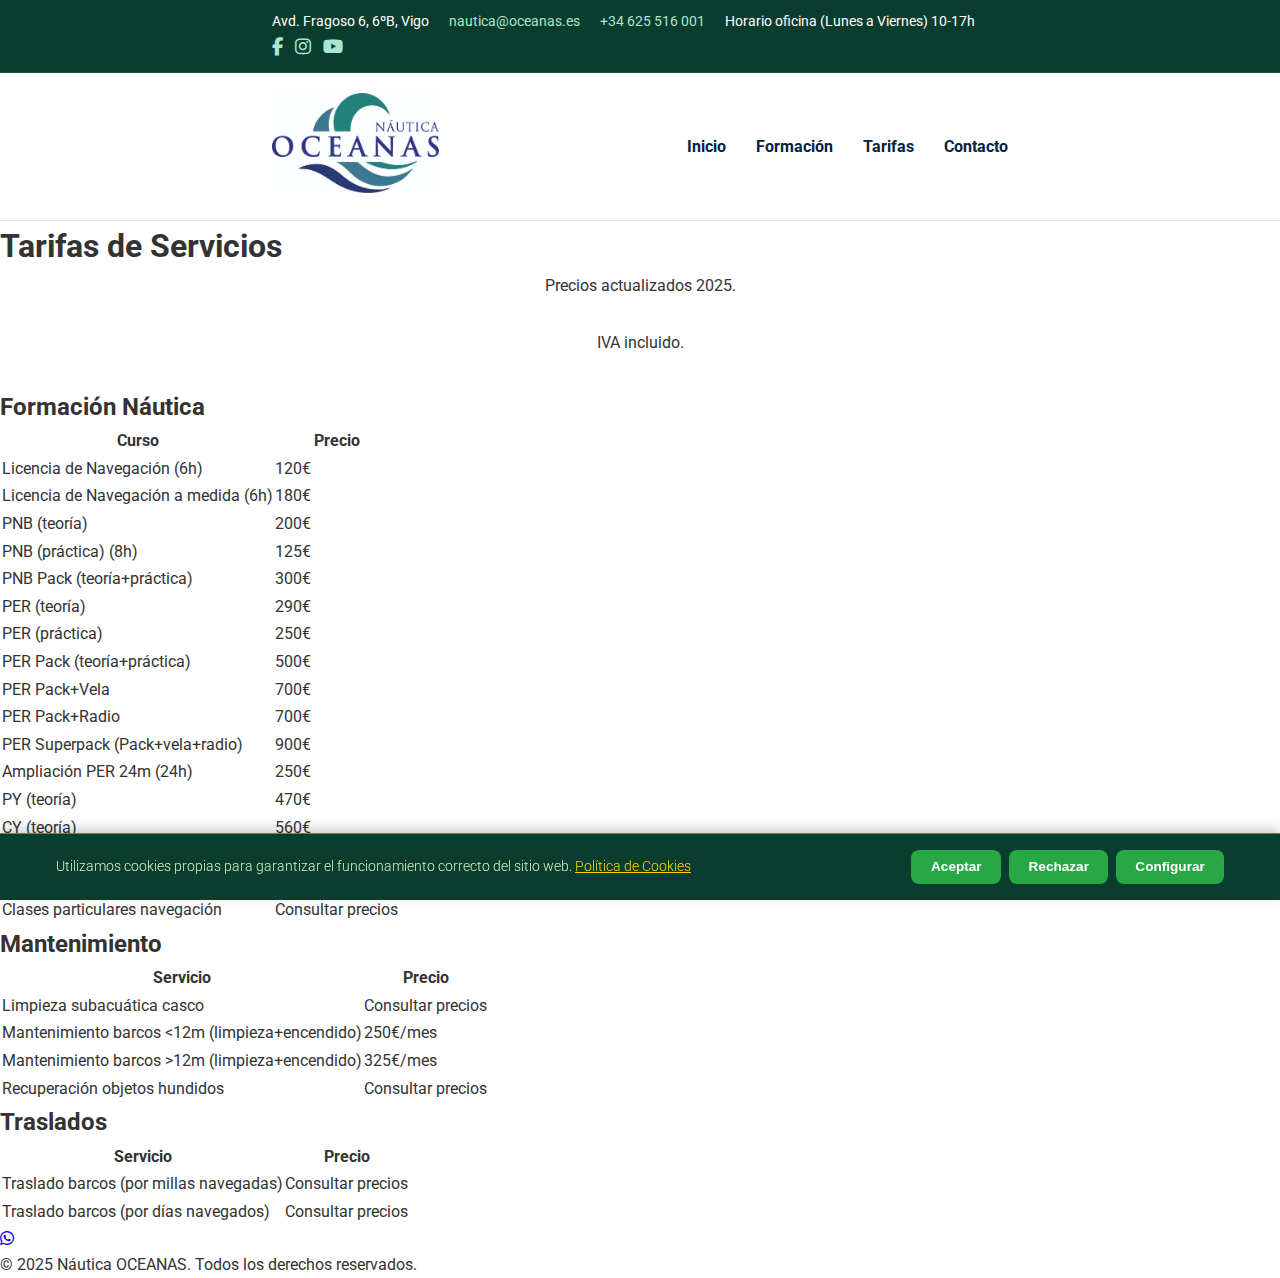
<file: oceanasfinal/tarifas.html>
<!DOCTYPE html>
<html lang="es">
<head>
    <meta charset="UTF-8">
    <meta name="viewport" content="width=device-width, initial-scale=1.0">
    <title>Tarifas - Náutica OCEANAS</title>
    <link href="https://fonts.googleapis.com/css2?family=Roboto:wght@300;400;700&display=swap" rel="stylesheet">
    <link rel="stylesheet" href="https://cdnjs.cloudflare.com/ajax/libs/font-awesome/6.5.0/css/all.min.css">
    <style>
        :root {
            --primary: #0056b3; --secondary: #007BFF; --light: #f8f9fa; --dark: #212529;
            --gray: #6c757d; --success: #28a745; --border: #dee2e6; --text: #333;
            --bg: #ffffff; --card-bg: #ffffff; --shadow: 0 4px 8px rgba(0,0,0,0.05);
            --oceanas-blue: #002244; --oceanas-gold: #ffd700;
            --topbar-bg: #0a3d2e; --topbar-text: #ffffff;
        }
       
        * { margin: 0; padding: 0; box-sizing: border-box; }
        body {
            font-family: 'Roboto', sans-serif; background: var(--bg); color: var(--text);
            line-height: 1.6; transition: all 0.3s ease;
        }

        /* BARRA SUPERIOR */
        .header-top {
            background-color: var(--topbar-bg); padding: 10px 0; font-size: 14px;
            border-bottom: 1px solid rgba(255,255,255,0.1); color: var(--topbar-text);
        }
        .header-top .container {
            max-width: 768px; margin: 0 auto; display: flex; justify-content: space-between;
            align-items: center; flex-wrap: wrap; padding: 0 1rem;
        }
        .contact-info { display: flex; gap: 20px; list-style: none; }
        .contact-info li { display: flex; align-items: center; gap: 5px; font-size: 0.9rem; }
        .contact-info a { color: #a8e6cf; text-decoration: none; }
        .contact-info a:hover { color: #ffffff; text-decoration: underline; }
        .social-links { display: flex; gap: 12px; list-style: none; }
        .social-links a { color: #a8e6cf; font-size: 18px; }
        .social-links a:hover { color: #ffffff; }

        /* HEADER PRINCIPAL */
        .header-main {
            background-color: #ffffff; padding: 20px 0; border-bottom: 1px solid var(--border);
        }
       
        .header-main .container {
            max-width: 768px; margin: 0 auto; display: flex; justify-content: space-between;
            align-items: center; padding: 0 1rem;
        }
        .logo img { height: 100px; width: auto; }
        .nav-menu {
            display: flex; list-style: none; gap: 30px; align-items: center;
        }
        .nav-menu a {
            color: var(--oceanas-blue); text-decoration: none; font-weight: bold;
            font-size: 1rem; transition: color 0.3s ease;
        }
        .nav-menu a:hover { color: var(--oceanas-gold); }
       

       

        @media (max-width: 768px) {
            .header-top .container { flex-direction: column; gap: 8px; text-align: center; }
            .contact-info { flex-wrap: wrap; justify-content: center; gap: 12px; font-size: 0.85rem; }
            .social-links { justify-content: center; }
            .header-main .container { flex-direction: column; gap: 15px; text-align: center; position: relative; padding: 1rem; }
            .logo img { height: 70px; }
            .nav-menu {
                display: none; flex-direction: column; gap: 15px; background: var(--bg);
                padding: 1.5rem; width: 100%; position: absolute; top: 100%; left: 0;
                z-index: 999; border: 1px solid var(--border); box-shadow: var(--shadow);
            }
            
        main { max-width: 768px; margin: 2rem auto; padding: 0 1rem; }
        section {
            background: var(--card-bg); padding: 2rem; border-radius: 12px;
            margin-bottom: 2rem; box-shadow: var(--shadow); border: 1px solid var(--border);
        }
        h1, h2 {
            color: var(--primary); text-align: center; margin-bottom: 1.5rem;
            border-bottom: 2px solid var(--border); padding-bottom: 0.8rem;
        }
        h1 { font-size: 2.2rem; font-weight: 300; }
        table {
            width: 100%; border-collapse: collapse; margin: 1rem 0;
            background: var(--light); border-radius: 8px; overflow: hidden;
        }
        th, td {
            padding: 1rem; text-align: left; border-bottom: 1px solid var(--border);
        }
        th { background: var(--primary); color: white; }
        tr:hover { background: rgba(0,0,0,0.03); }
        .price { font-weight: bold; color: var(--success); text-align: right; }

      
        .whatsapp-float {
            position: fixed; bottom: 20px; right: 20px; background: #25D366; color: white;
            width: 60px; height: 60px; border-radius: 50%; display: flex; align-items: center;
            justify-content: center; font-size: 1.8rem; box-shadow: 0 4px 12px rgba(37,211,102,0.4);
            z-index: 1000; animation: pulse 2s infinite;
        }
        @keyframes pulse { 0% { box-shadow: 0 0 0 0 rgba(37,211,102,0.7); } 70% { box-shadow: 0 0 0 10px rgba(37,211,102,0); } 100% { box-shadow: 0 0 0 0 rgba(37,211,102,0); } }
        footer { background: var(--primary); color: white; text-align: center; padding: 2rem 0; margin-top: 4rem; }
        @media (max-width: 768px) { .theme-toggle { top: 0.8rem; right: 0.8rem; } }
    </style>
</head>
    <!-- === AVISO DE COOKIES (RGPD - SIN GOOGLE ANALYTICS) === -->
<div id="cookie-banner" class="cookie-banner">
    <div class="cookie-content">
        <p>
            Utilizamos cookies propias para garantizar el funcionamiento correcto del sitio web. 
            <a href="#!" onclick="showCookiePolicy()" style="color: #ffd700; text-decoration: underline; cursor: pointer;">Política de Cookies</a>
        </p>
        <div class="cookie-buttons">
            <button onclick="acceptCookies()" class="cookie-btn cookie-accept">Aceptar</button>
            <button onclick="rejectCookies()" class="cookie-btn cookie-reject">Rechazar</button>
            <button onclick="showCookieSettings()" class="cookie-btn cookie-config">Configurar</button>
        </div>
    </div>
</div>

<!-- Modal de Configuración -->
<div id="cookie-modal" class="cookie-modal">
    <div class="cookie-modal-content">
        <span class="cookie-close" onclick="closeCookieModal()">&times;</span>
        <h3>Configuración de Cookies</h3>
        <p>Elige qué tipo de cookies permites:</p>
        <label>
            <input type="checkbox" id="cookie-necessary" checked disabled>
            Cookies Necesarias <small>(Siempre activas - esenciales para el sitio)</small>
        </label>
        <div class="cookie-buttons">
            <button onclick="saveCookieSettings()" class="cookie-btn cookie-save">Guardar preferencias</button>
        </div>
    </div>
</div>

<!-- Política de Cookies (Modal) -->
<div id="cookie-policy-modal" class="cookie-modal">
    <div class="cookie-modal-content">
        <span class="cookie-close" onclick="closeCookiePolicy()">&times;</span>
        <h3>Política de Cookies</h3>
        <p><strong>Náutica OCEANAS</strong> utiliza cookies propias para garantizar el correcto funcionamiento del sitio web.</p>
        <h4>¿Qué son las cookies?</h4>
        <p>Las cookies son pequeños archivos que se almacenan en tu navegador para recordar preferencias como el tema oscuro/claro.</p>
        <h4>Cookies utilizadas</h4>
        <ul>
            <li><strong>Necesarias:</strong> Para el funcionamiento básico (ej: tema, menú).</li>
            <li><strong>No utilizamos cookies de terceros, publicidad ni analíticas.</strong></li>
        </ul>
        <h4>¿Cómo gestionarlas?</h4>
        <p>Puedes aceptar, rechazar o configurar las cookies en cualquier momento desde el banner inferior.</p>
        <p><small>Última actualización: 10 de noviembre de 2025</small></p>
    </div>
</div>

<style>
    /* === ESTILOS DEL BANNER DE COOKIES === */
    .cookie-banner {
        position: fixed; bottom: 0; left: 0; width: 100%; background: #0a3d2e;
        color: #d0f0c0; padding: 1rem; z-index: 9999; box-shadow: 0 -4px 12px rgba(0,0,0,0.2);
        font-size: 0.9rem; display: none; backdrop-filter: blur(6px); border-top: 1px solid #28a745;
    }
    .cookie-content {
        max-width: 1200px; margin: 0 auto; display: flex; justify-content: space-between;
        align-items: center; flex-wrap: wrap; gap: 1rem; padding: 0 1rem;
    }
    .cookie-content p { margin: 0; flex: 1; min-width: 280px; font-weight: 300; }
    .cookie-buttons { display: flex; gap: 0.5rem; flex-wrap: wrap; }
    .cookie-btn {
        padding: 0.6rem 1.2rem; border: none; border-radius: 8px; cursor: pointer;
        font-size: 0.85rem; font-weight: bold; transition: all 0.3s ease;
        min-width: 90px;
    }
   .cookie-accept { background: #28a745; color: white; }
    .cookie-reject { background: #28a745; color: white; }
    .cookie-config { background: #28a745; color: white; }
    .cookie-save { background: var(--primary); color: white; width: 100%; margin-top: 1rem; }
    .cookie-btn:hover { transform: translateY(-2px); opacity: 0.92; }

    /* Modal genérico */
    .cookie-modal {
        display: none; position: fixed; z-index: 10000; left: 0; top: 0;
        width: 100%; height: 100%; background: rgba(0,0,0,0.75); justify-content: center; align-items: center;
        padding: 1rem; overflow-y: auto;
    }
    .cookie-modal-content {
        background: var(--card-bg); padding: 2rem; border-radius: 12px; max-width: 600px;
        width: 100%; position: relative; box-shadow: var(--shadow); border: 1px solid var(--border);
        color: var(--text);
    }
    .cookie-close {
        position: absolute; top: 12px; right: 18px; font-size: 2rem; cursor: pointer;
        color: var(--text); opacity: 0.7; font-weight: bold;
    }
    .cookie-close:hover { opacity: 1; }
    .cookie-modal h3 { margin-top: 0; color: var(--primary); border-bottom: 1px solid var(--border); padding-bottom: 0.5rem; }
    .cookie-modal label {
        display: flex; align-items: flex-start; gap: 0.8rem; margin: 1rem 0; font-size: 1rem;
    }
    .cookie-modal input[type="checkbox"] {
        width: 18px; height: 18px; accent-color: #28a745; margin-top: 2px;
    }
    .cookie-modal small { color: var(--gray); font-size: 0.85rem; }

    @media (max-width: 768px) {
        .cookie-content { flex-direction: column; text-align: center; }
        .cookie-buttons { justify-content: center; width: 100%; }
        .cookie-btn { flex: 1; }
        .cookie-modal-content { padding: 1.5rem; }
    }
</style>

<script>
    // === GESTIÓN DE COOKIES (SIN ANALÍTICAS) ===
    const COOKIE_NAME = 'oceanas_cookies';

    // Mostrar banner si no hay consentimiento previo
    window.addEventListener('load', () => {
        const consent = localStorage.getItem(COOKIE_NAME);
        if (!consent) {
            document.getElementById('cookie-banner').style.display = 'block';
        }
    });

    // Aceptar todas
    function acceptCookies() {
        localStorage.setItem(COOKIE_NAME, JSON.stringify({ necessary: true }));
        hideBanner();
    }

    // Rechazar (solo necesarias)
    function rejectCookies() {
        localStorage.setItem(COOKIE_NAME, JSON.stringify({ necessary: true }));
        hideBanner();
    }

    // Mostrar configuración
    function showCookieSettings() {
        document.getElementById('cookie-modal').style.display = 'flex';
    }

    // Cerrar modal
    function closeCookieModal() {
        document.getElementById('cookie-modal').style.display = 'none';
    }

    // Guardar (solo necesarias)
    function saveCookieSettings() {
        acceptCookies();
        closeCookieModal();
    }

    // Mostrar política
    function showCookiePolicy() {
        document.getElementById('cookie-policy-modal').style.display = 'flex';
    }

    // Cerrar política
    function closeCookiePolicy() {
        document.getElementById('cookie-policy-modal').style.display = 'none';
    }

    // Ocultar banner
    function hideBanner() {
        document.getElementById('cookie-banner').style.display = 'none';
    }

    // Cerrar modales al hacer clic fuera
    window.onclick = function(e) {
        const modal1 = document.getElementById('cookie-modal');
        const modal2 = document.getElementById('cookie-policy-modal');
        if (e.target === modal1) closeCookieModal();
        if (e.target === modal2) closeCookiePolicy();
    };
</script>
<body data-theme="light">
    
    <!-- BARRA SUPERIOR -->
    <header class="header-top">
        <div class="container">
            <ul class="contact-info">
                <li>Avd. Fragoso 6, 6ºB, Vigo</li>
                <li><a href="mailto:nautica@oceanas.es">nautica@oceanas.es</a></li>
                <li><a href="tel:+34625516001">+34 625 516 001</a></li>
                <li class="Horario oficina">Horario oficina (Lunes a Viernes) 10-17h</li>
            </ul>
            <ul class="social-links">
                <li><a href="https://www.facebook.com/oceanas.roses" target="_blank" rel="noopener"><i class="fab fa-facebook-f"></i></a></li>
                <li><a href="https://www.instagram.com/oceanas_5/" target="_blank" rel="noopener"><i class="fab fa-instagram"></i></a></li>
                <li><a href="https://www.youtube.com/@NauticaOceanas" target="_blank" rel="noopener"><i class="fab fa-youtube"></i></a></li>
            </ul>
        </div>
    </header>

    <!-- Header principal -->
  <header class="header-main">
    <div class="container">
      <div class="logo">
        <img src="img/oceanas22.jpeg" alt="Náutica OCEANAS">
      </div>
      <nav>
        
        <ul class="nav-menu" id="navMenu">
          <li><a href="index.html">Inicio</a></li>
          <li><a href="formacion.html">Formación</a></li>
          <li><a href="tarifas.html">Tarifas</a></li>
          <li><a href="contacto.html">Contacto</a></li>
        </ul>
      </nav>
    </div>
  </header>


    <!-- CONTENIDO -->
    <main>
        <section>
            <h1>Tarifas de Servicios</h1>
            <p style="text-align:center; margin-bottom:2rem;">Precios actualizados 2025.</p>
            <p style="text-align:center; margin-bottom:2rem;">IVA incluido.</p>
            
            <h2>Formación Náutica</h2>
            <table>
                <tr><th>Curso</th><th class="price">Precio</th></tr>
                <tr><td>Licencia de Navegación (6h)</td><td class="price">120€</td></tr>
                <tr><td>Licencia de Navegación a medida (6h)</td><td class="price">180€</td></tr>
                <tr><td>PNB (teoría)</td><td class="price">200€</td></tr>
                <tr><td>PNB (práctica) (8h)</td><td class="price">125€</td></tr>
                <tr><td>PNB Pack (teoría+práctica)</td><td class="price">300€</td></tr>
                <tr><td>PER (teoría)</td><td class="price">290€</td></tr>
                <tr><td>PER (práctica)</td><td class="price">250€</td></tr>
                <tr><td>PER Pack (teoría+práctica)</td><td class="price">500€</td></tr>
                <tr><td>PER Pack+Vela</td><td class="price">700€</td></tr>
                <tr><td>PER Pack+Radio</td><td class="price">700€</td></tr>
                <tr><td>PER Superpack (Pack+vela+radio)</td><td class="price">900€</td></tr>
                <tr><td>Ampliación PER 24m (24h)</td><td class="price">250€</td></tr>
                <tr><td>PY (teoría)</td><td class="price">470€</td></tr>
                <tr><td>CY (teoría)</td><td class="price">560€</td></tr>
                <tr><td>Radio VHF</td><td class="price">200€</td></tr>
                <tr><td>Habilitación Vela</td><td class="price">250€</td></tr>
                <tr><td>Clases particulares navegación</td><td class="price">Consultar precios</td></tr>
             </table>
            
            <h2>Mantenimiento</h2>
            <table>
                <tr><th>Servicio</th><th class="price">Precio</th></tr>
                <tr><td>Limpieza subacuática casco</td><td class="price">Consultar precios</td></tr>
                <tr><td>Mantenimiento barcos <12m (limpieza+encendido)</td><td class="price">250€/mes</td></tr>
                <tr><td>Mantenimiento barcos >12m (limpieza+encendido)</td><td class="price">325€/mes</td></tr>
                <tr><td>Recuperación objetos hundidos</td><td class="price">Consultar precios</td></tr>
            </table>
            
            <h2>Traslados</h2>
            <table>
                <tr><th>Servicio</th><th class="price">Precio</th></tr>
                <tr><td>Traslado barcos (por millas navegadas) </td><td class="price">Consultar precios</td></tr>
                <tr><td>Traslado barcos (por días navegados) </td><td class="price">Consultar precios</td></tr>
            </table>
        </section>
    </main>

    <a href="https://wa.me/34625516001?text=¡Hola!%20Quiero%20saber%20precios" class="whatsapp-float" target="_blank">
        <i class="fab fa-whatsapp"></i>
    </a>

    <footer>
        <p>© 2025 Náutica OCEANAS. Todos los derechos reservados.</p>
    </footer>

        
</body>
</html>
</file>
<file: oceanasfinal/css/styles.css>
/* Variables de tema */
:root {
  --primary: #0056b3;
  --secondary: #007BFF;
  --text: #333;
  --bg: #ffffff;
  --card-bg: #ffffff;
  --border: #dee2e6;
  --oceanas-blue: #003366;
  --oceanas-gold: #ffd700;
  --topbar-bg: #0a3d2e;
  --topbar-text: #ffffff;
}


/* Reset */
* { box-sizing: border-box; margin: 0; padding: 0; }
body {
  font-family: 'Roboto', Arial, sans-serif;
  background: var(--bg);
  color: var(--text);
  line-height: 1.6;
  transition: background 0.3s ease, color 0.3s ease;
}
img { max-width: 100%; height: auto; display: block; }
.container { max-width: 1200px; margin: 0 auto; padding: 0 1rem; }

/* Top bar */
.header-top {
  background: var(--topbar-bg);
  color: var(--topbar-text);
  padding: 10px 0;
  font-size: 14px;
}
.header-top .container {
  display: flex;
  justify-content: space-between;
  align-items: center;
  flex-wrap: wrap;
}
.contact-info, .social-links {
  list-style: none;
  display: flex;
  gap: 12px;
}
.contact-info li {
  display: flex;
  align-items: center;
  gap: 6px;
  font-size: .95rem;
}
.header-top a { color: #cfe9dd; text-decoration: none; }
.header-top a:hover { color: #ffffff; }

/* Header main */
.header-main {
  background: var(--card-bg);
  border-bottom: 1px solid var(--border);
  position: relative;
  z-index: 10;
}
.header-main .container {
  display: flex;
  align-items: center;
  justify-content: space-between;
  gap: 1rem;
  padding: .75rem 1rem;
  min-height: 72px;
}
.logo img {
  height: 100px;
  width: auto;
  max-width: 220px;
}

/* Nav */
.nav-menu {
  display: flex;
  list-style: none;
  gap: 30px;
  align-items: center;
}
.nav-menu a {
  color: var(--oceanas-blue);
  text-decoration: none;
  font-weight: 700;
  font-size: 1rem;
}
.nav-menu a:hover { color: var(--oceanas-gold); }


/* Main */
main { max-width: 1200px; margin: 2rem auto; padding: 0 1rem; }
section {
  background: var(--card-bg);
  padding: 2rem;
  border-radius: 12px;
  margin-bottom: 2rem;
  border: 1px solid var(--border);
  transition: background 0.3s ease, color 0.3s ease;
}
h2 {
  color: var(--primary);
  text-align: center;
  margin-bottom: 1.5rem;
  border-bottom: 2px solid var(--border);
  padding-bottom: .8rem;
}
.services-grid {
  display: grid;
  gap: 1.5rem;
  grid-template-columns: repeat(auto-fit,minmax(260px,1fr));
}
.service-card {
  background: var(--card-bg);
  padding: 1.5rem;
  border-radius: 8px;
  border: 1px solid var(--border);
  transition: transform .25s ease, background 0.3s ease, color 0.3s ease;
}
.service-card:hover { transform: translateY(-5px); }
.service-card h3 { color: var(--secondary); margin-bottom: .6rem; }

/* WhatsApp */
.whatsapp-float {
  position: fixed;
  bottom: 20px;
  right: 20px;
  background: #25D366;
  color: #fff;
  width: 60px;
  height: 60px;
  border-radius: 50%;
  display: flex;
  align-items: center;
  justify-content: center;
  font-size: 1.8rem;
  z-index: 1800;
}

/* Footer */
footer {
  background: var(--primary);
  color: #fff;
  text-align: center;
  padding: 2rem 0;
  margin-top: 4rem;
  transition: background 0.3s ease, color 0.3s ease;
}

/* Responsive */
@media (max-width:768px) {
  .header-top .container {
    flex-direction: column;
    gap: 8px;
    text-align: center;
  }
  .contact-info { flex-wrap: wrap; justify-content: center; gap: 10px; font-size: 0.9rem; }
  .social-links { justify-content: center; }

  .header-main .container {
    flex-direction: column;
    justify-content: center;
    text-align: center;
    padding: .75rem 1rem;
  }
  .logo img { height: 80px; max-width: 200px; }

   .nav-menu {
    display: flex; /* oculto por defecto */
    flex-direction: column;
    gap: 15px;
    background: var(--bg);
    padding: 1.2rem;
    width: 100%;
    position: absolute;
    top: 100%;
    left: 0;
    z-index: 2500;
    border: 1px solid var(--border);
    box-shadow: 0 8px 16px rgba(0,0,0,0.12);
  }

  .nav-menu.active { display: flex; }
 
}
</file>
